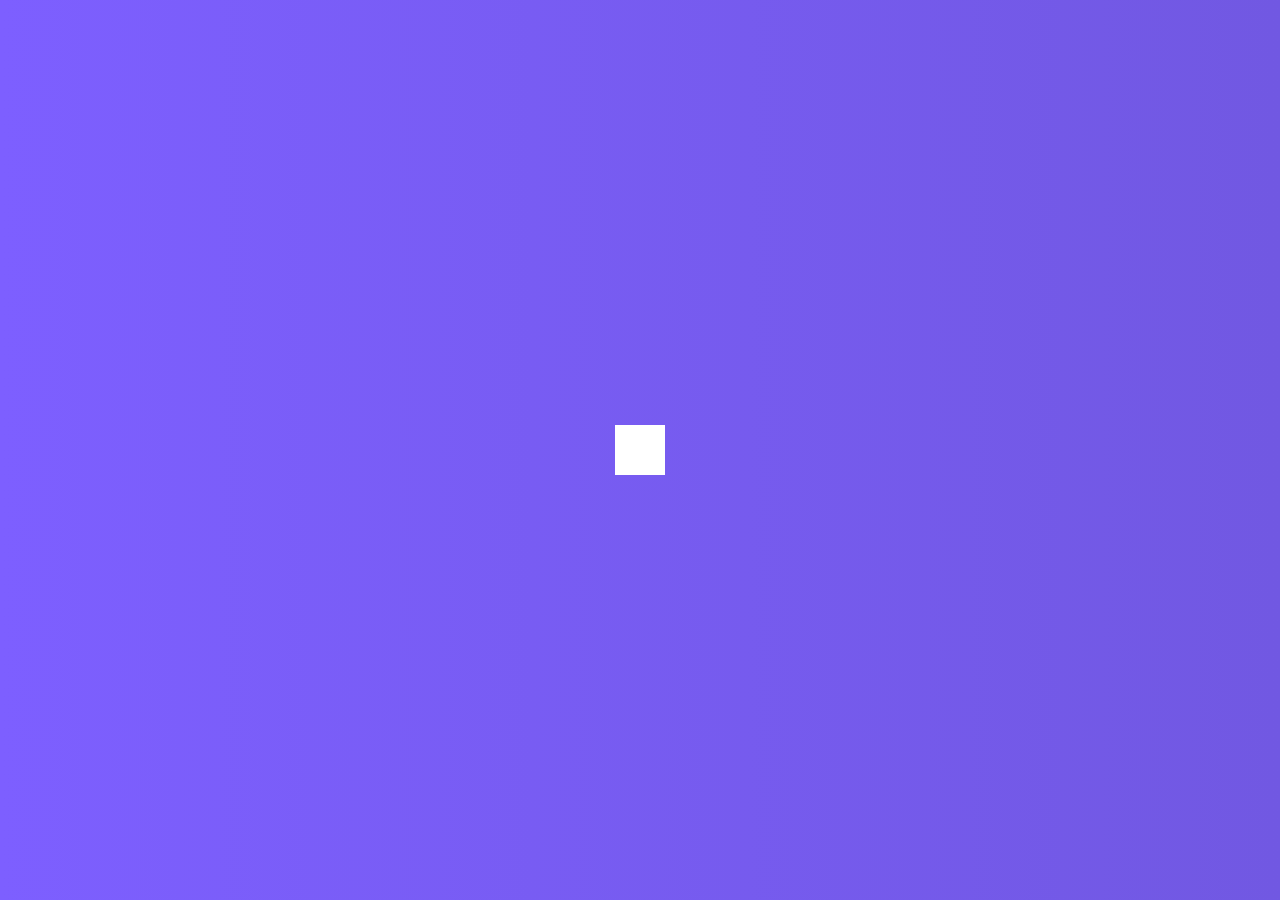
<file: hidden-search/index.html>
<!DOCTYPE html>
<html lang="en">
  <head>
    <meta charset="UTF-8" />
    <meta name="viewport" content="width=device-width, initial-scale=1.0" />
    <link
      rel="stylesheet"
      href="https://cdnjs.cloudflare.com/ajax/libs/font-awesome/5.14.0/css/all.min.css"
      integrity="sha512-1PKOgIY59xJ8Co8+NE6FZ+LOAZKjy+KY8iq0G4B3CyeY6wYHN3yt9PW0XpSriVlkMXe40PTKnXrLnZ9+fkDaog=="
      crossorigin="anonymous"
    />
    <link rel="stylesheet" href="style.css" />
    <title>Hidden Search</title>
  </head>
  <body>
    <div class="search">
      <input type="text" class="input" placeholder="Search..." />
      <button class="btn">
        <i class="fas fa-search"></i>
      </button>
    </div>
    <script src="script.js"></script>
  </body>
</html>
</file>
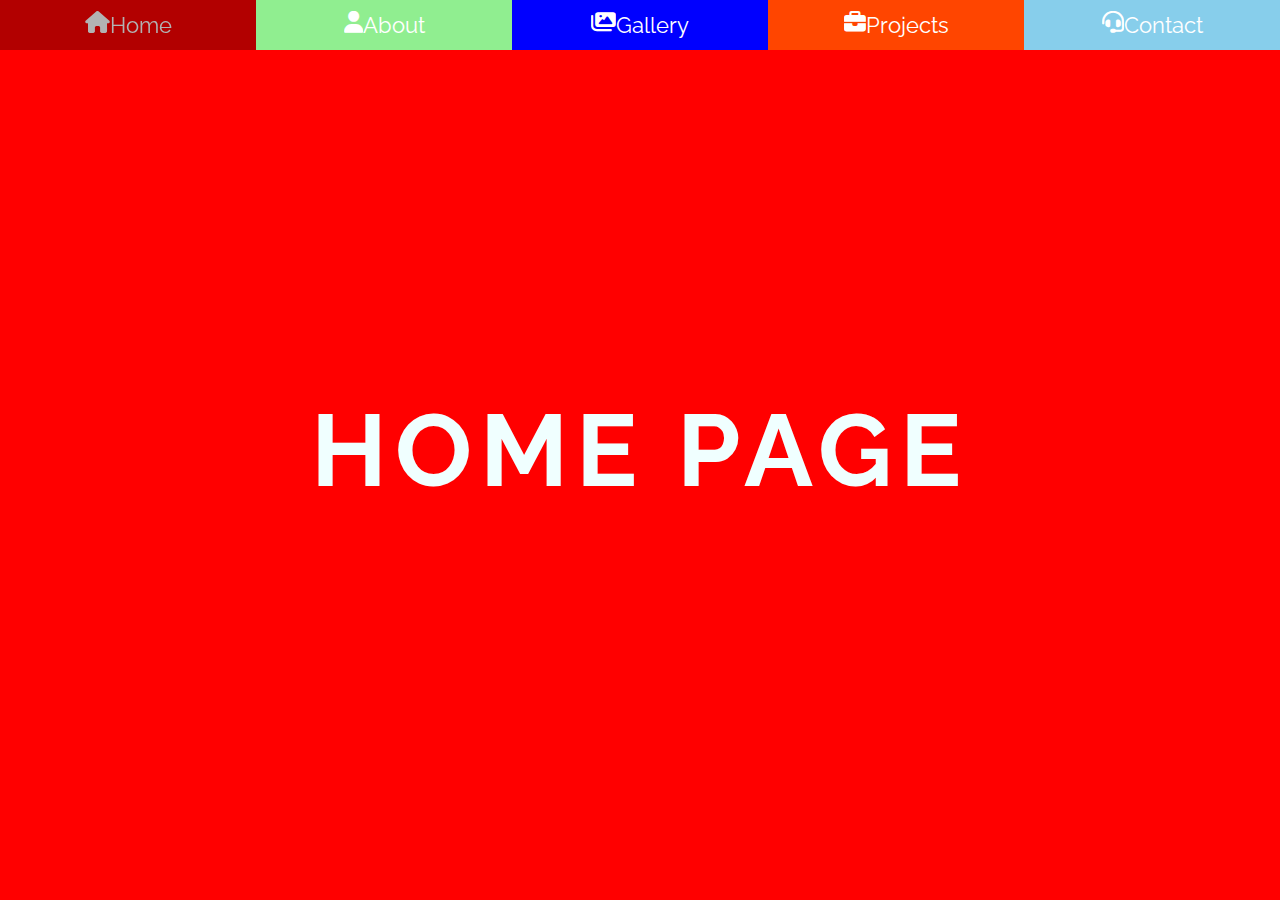
<file: page_transition/index.html>
<!DOCTYPE html>
<html lang="en">
<head>
    <meta charset="UTF-8">
    <meta http-equiv="X-UA-Compatible" content="IE=edge">
    <meta name="viewport" content="width=device-width, initial-scale=1.0">
    <title>Page Transition</title>
    <link rel="stylesheet" href="https://cdnjs.cloudflare.com/ajax/libs/font-awesome/6.1.2/css/all.min.css">
    <link href="https://fonts.googleapis.com/css2?family=Merriweather&family=Montserrat&family=Raleway:wght@100;300;400;500;700&family=Sacramento&display=swap" rel="stylesheet">

    <link rel="stylesheet" href="style.css" />
</head>
<body>
    <header class="header">
        <nav class="nav-bar"><a href="#Home"><i class="fa-solid fa-house"></i><span>Home</span></a>
        <a href="#About"><i class="fa-solid fa-user"></i><span>About</span></a>
        <a href="#Gallery"><i class="fa-solid fa-images"></i><span>Gallery</span></a>
        <a href="#Projects"><i class="fa-solid fa-briefcase"></i><span>Projects</span></a>
        <a href="#Contact"><i class="fa-solid fa-headset"></i><span>Contact</span></a>
        </nav>
    </header>
    <div class="container">
        <section id="Home" class="main"><span class="text">Home Page</span></section>
        <section id="About" class="main">About Page </section>
        <section id="Gallery" class="main">Gallery</section>
        <section id="Projects" class="main">Projects</section>
        <section id="Contact" class="main">Contact<section>
        
    </div>
</body>
</html>
</file>
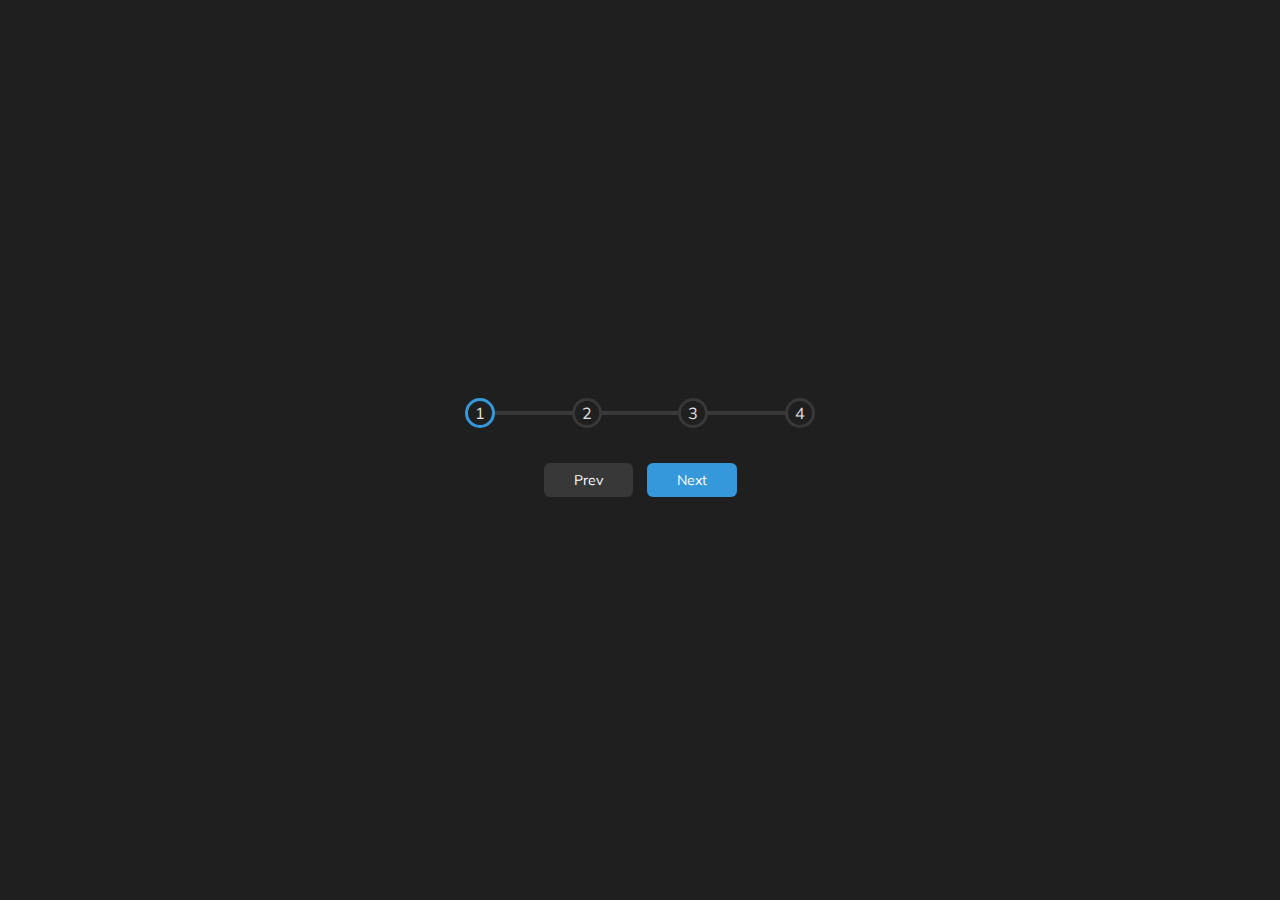
<file: progress_step/index.html>
<!DOCTYPE html>
<html lang="en">
  <head>
    <meta charset="UTF-8" />
    <meta name="viewport" content="width=device-width, initial-scale=1.0" />
    <link rel="stylesheet" href="style.css" />
    <title>Progress Steps</title>
  </head>
  <body>
    <div class="container">
      <div class="progress-container">
        <div class="progress" id="progress"></div>
        <div class="circle active">1</div>
        <div class="circle">2</div>
        <div class="circle">3</div>
        <div class="circle">4</div>
      </div>

      <button class="btn" id="prev" disabled>Prev</button>
      <button class="btn" id="next">Next</button>
    </div>
    <script src="script.js"></script>
  </body>
</html>
</file>
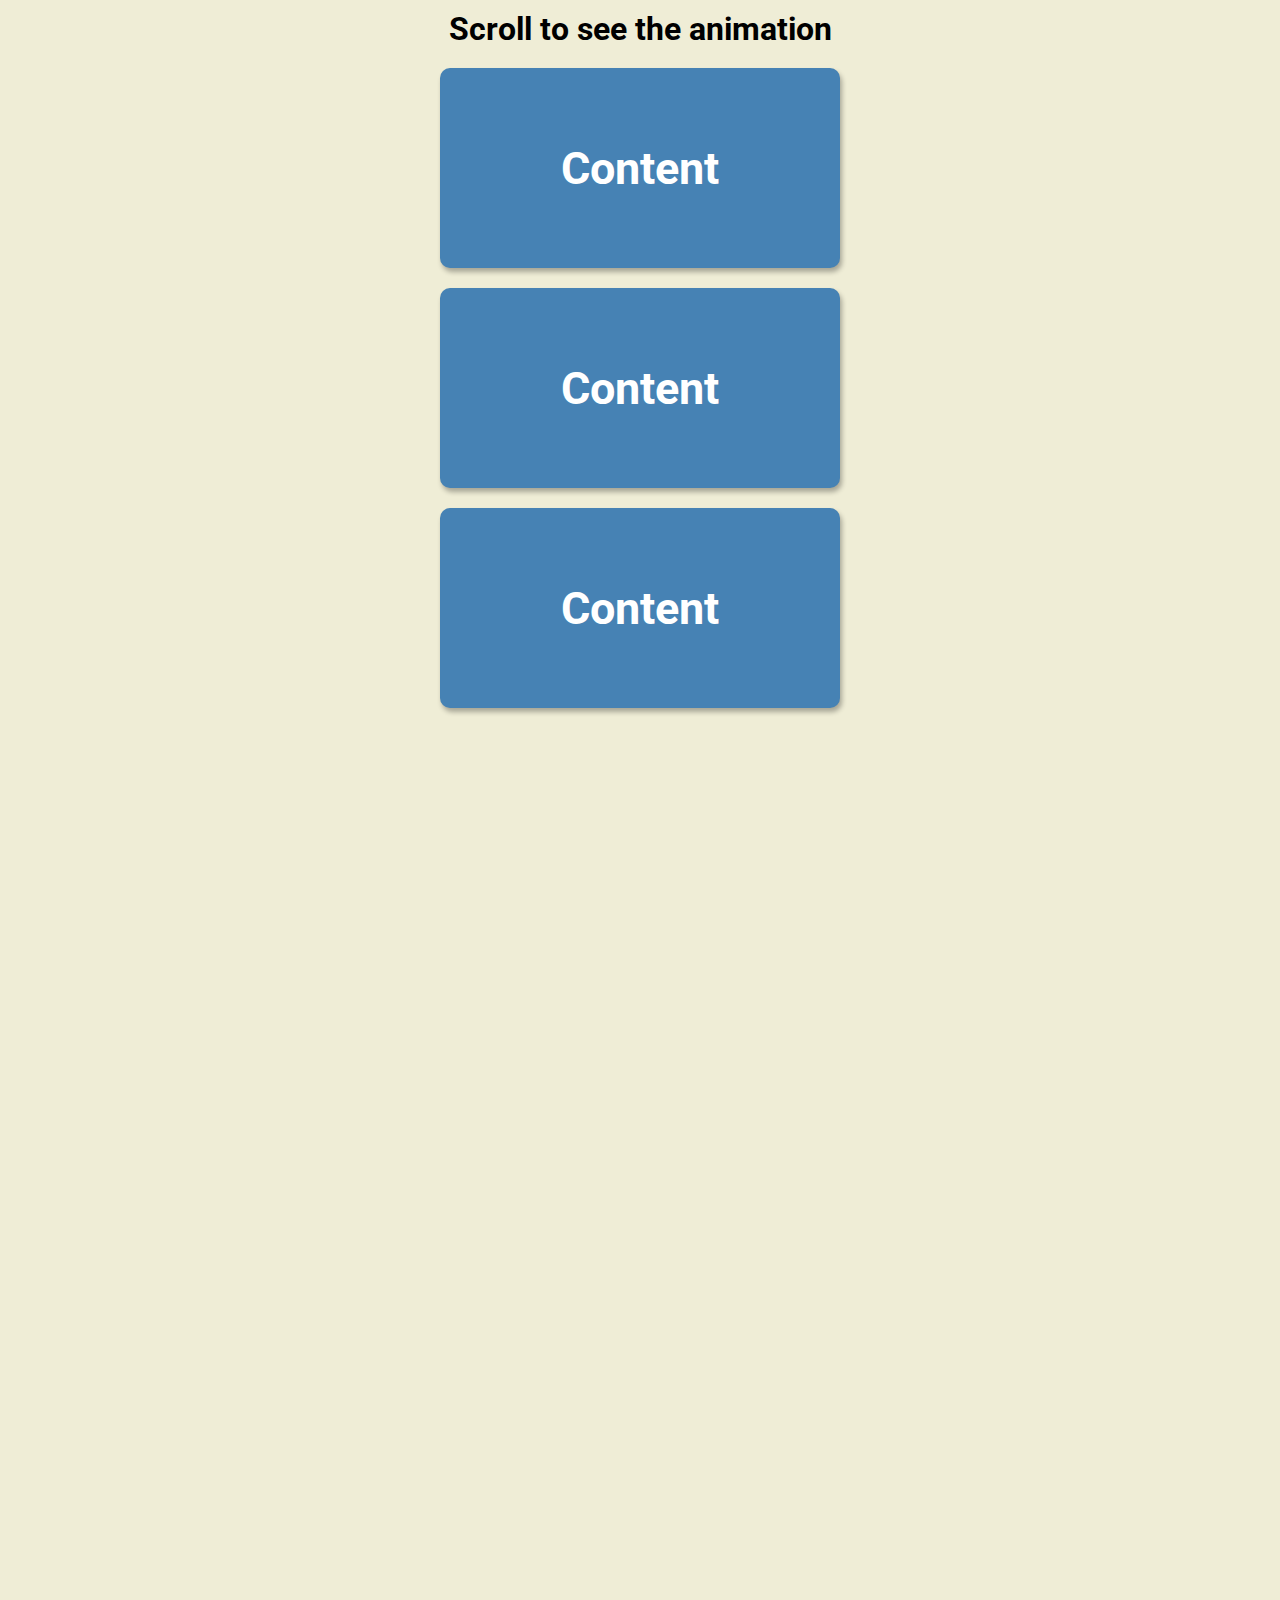
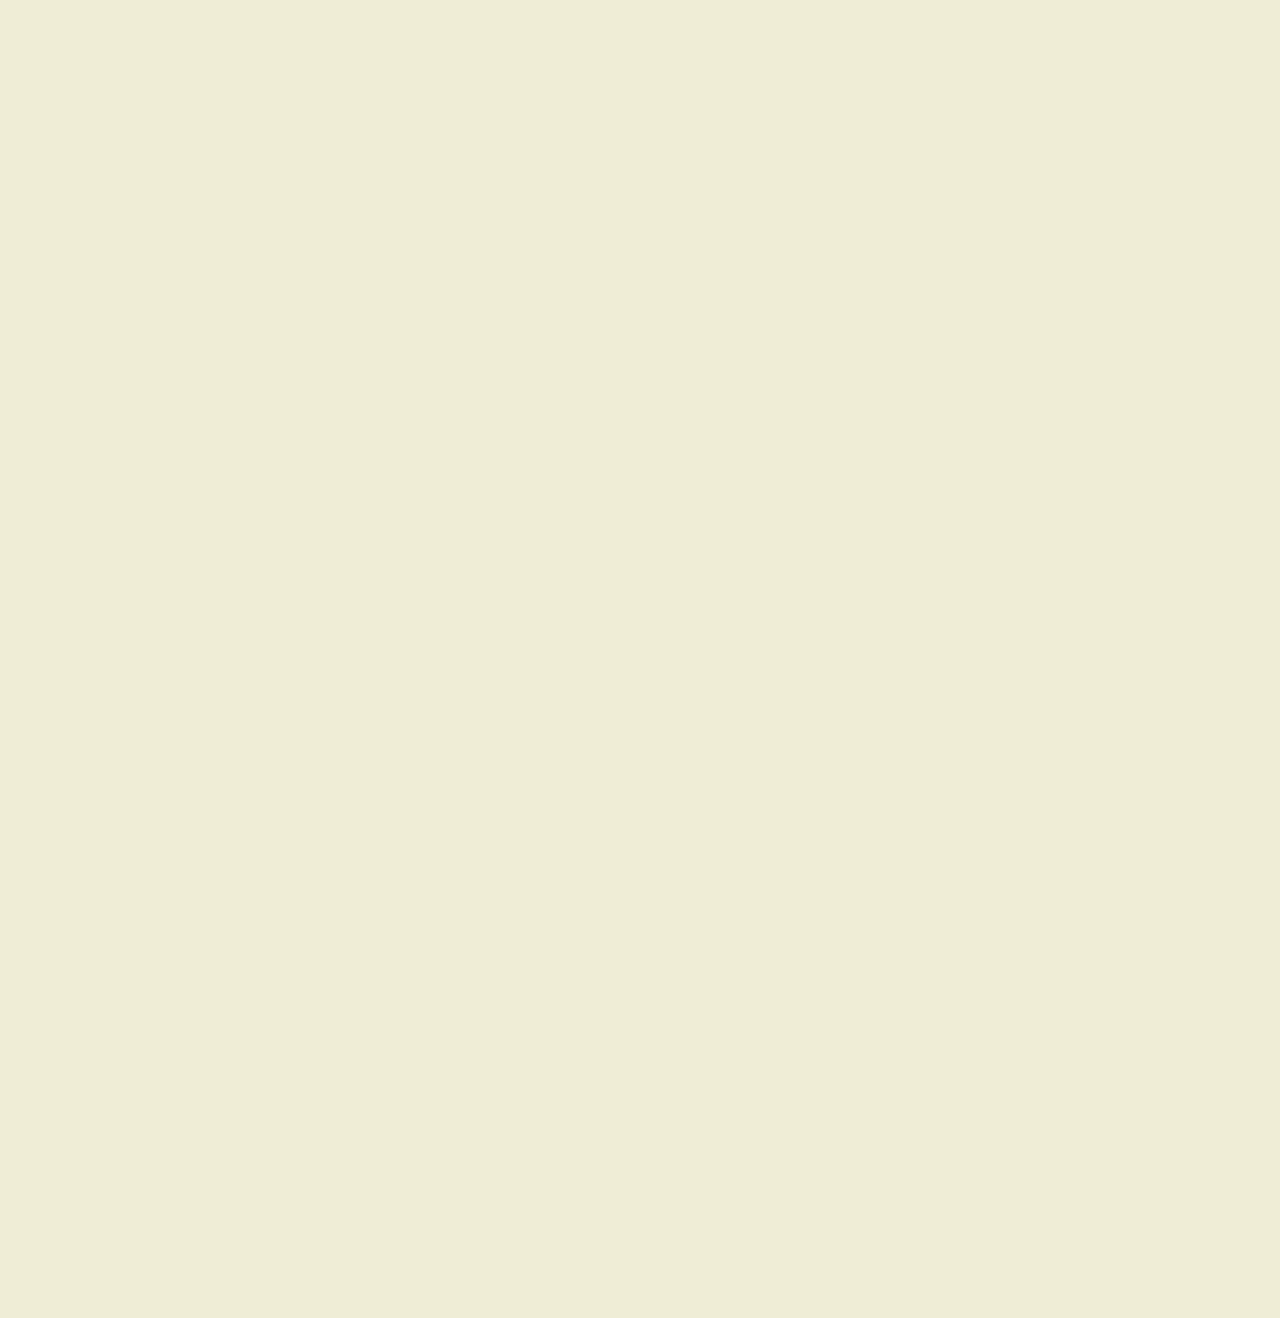
<file: scroll_animation/index.html>
<!DOCTYPE html>
<html lang="en">
  <head>
    <meta charset="UTF-8" />
    <meta http-equiv="X-UA-Compatible" content="IE=edge" />
    <meta name="viewport" content="width=device-width, initial-scale=1.0" />
    <link rel="stylesheet" href="style.css" />
    <title>Scroll Animation</title>
  </head>
  <body>
    <h1>Scroll to see the animation</h1>
    <div class="box"><h2>Content</h2></div>
    <div class="box"><h2>Content</h2></div>
    <div class="box"><h2>Content</h2></div>
    <div class="box"><h2>Content</h2></div>
    <div class="box"><h2>Content</h2></div>
    <div class="box"><h2>Content</h2></div>
    <div class="box"><h2>Content</h2></div>
    <div class="box"><h2>Content</h2></div>
    <div class="box"><h2>Content</h2></div>
    <div class="box"><h2>Content</h2></div>
    <div class="box"><h2>Content</h2></div>
    <div class="box"><h2>Content</h2></div>
    <div class="box"><h2>Content</h2></div>
    <script src="script.js"></script>
  </body>
</html>
</file>
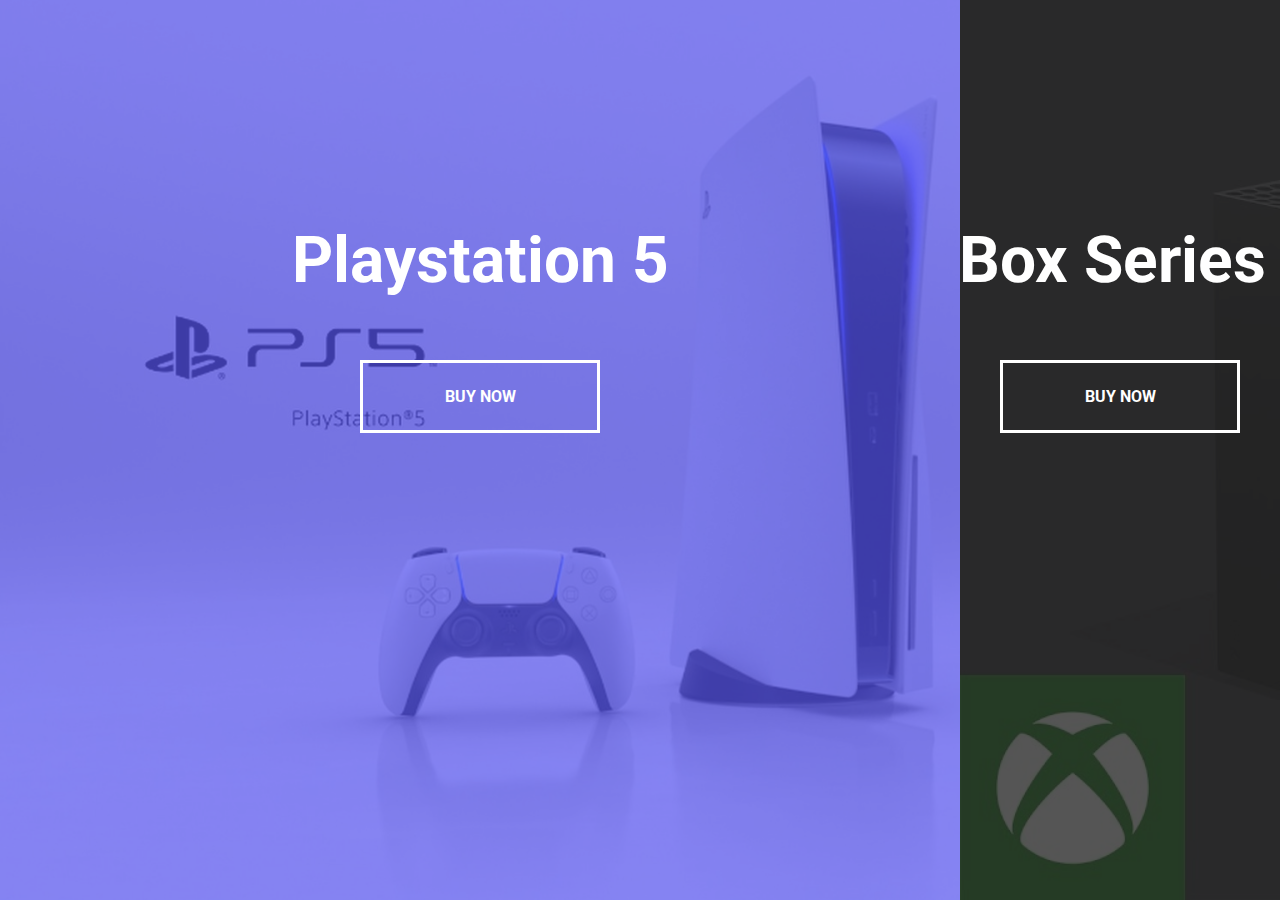
<file: split_landing_page/index.html>
<!DOCTYPE html>
<html lang="en">
  <head>
    <meta charset="UTF-8" />
    <meta name="viewport" content="width=device-width, initial-scale=1.0" />
    <link rel="stylesheet" href="style.css" />
    <title>Split Landing Page</title>
  </head>
  <body>
    <div class="container">
      <div class="split left">
        <h1>Playstation 5</h1>
        <a href="#" class="btn">Buy Now</a>
      </div>
      <div class="split right">
        <h1>XBox Series X</h1>
        <a href="#" class="btn">Buy Now</a>
      </div>
    </div>

    <script src="script.js"></script>
  </body>
</html>
</file>
<file: hidden-search/style.css>
@import url("https://fonts.googleapis.com/css2?family=Roboto:wght@400;700&display=swap");

* {
  box-sizing: border-box;
}

body {
  background-image: linear-gradient(90deg, #7d5fff, #7158e2);
  font-family: "Roboto", sans-serif;
  display: flex;
  align-items: center;
  justify-content: center;
  height: 100vh;
  overflow: hidden;
  margin: 0;
}

.search {
  position: relative;
  height: 50px;
}

.search .input {
  background-color: #fff;
  border: 0;
  font-size: 18px;
  padding: 15px;
  height: 50px;
  width: 50px;
  transition: width 0.3s ease;
}

.btn {
  background-color: #fff;
  border: 0;
  cursor: pointer;
  font-size: 24px;
  position: absolute;
  top: 0;
  left: 0;
  height: 50px;
  width: 50px;
  transition: transform 0.3s ease;
}

.btn:focus,
.input:focus {
  outline: none;
}

.search.active .input {
  width: 200px;
}

.search.active .btn {
  transform: translateX(198px);
}
</file>
<file: page_transition/style.css>
/* @import url('https://fonts.googleapis.com/css2?family=Merriweather&family=Montserrat&family=Raleway:wght@100;300;400;500;700&family=Sacramento&display=swap'); */

* {
  font-family: "Raleway", sans-serif;
  margin: 0px;
  padding: 0px;
  box-sizing: border-box;
  outline: none;
  border: none;
  text-decoration: none;
  overflow: hidden;
  scroll-behavior: smooth;
}
.header {
  height: 50px;
  position: fixed;
  top: 0px;
  left: 0px;
  right: 0px;
  background-color: green;
  z-index: 100px;
}
.header .nav-bar {
  display: flex;
}
.header .nav-bar a {
  flex: 1px;
  font-size: 22px;
  text-align: center;
  line-height: 50px;
  color: white;
}
.header .nav-bar a:hover {
  filter: brightness(0.7);
}
.header .nav-bar a:nth-child(1) {
  background-color: red;
}
.header .nav-bar a:nth-child(2) {
  background-color: lightgreen;
}
.header .nav-bar a:nth-child(3) {
  background-color: blue;
}
.header .nav-bar a:nth-child(4) {
  background-color: orangered;
}
.header .nav-bar a:nth-child(5) {
  background-color: skyblue;
}
.container {
  display: flex;
  width: 500%;
  height: 100vh;
}
.container .main {
  display: flex;
  width: 20%;
  height: 100%;
  align-items: center;
  justify-content: center;
  font-size: 8vw;
  letter-spacing: 0.5rem;
  text-align: center;
  text-transform: uppercase;
  font-weight: bold;
  color: azure;
}
.container .main:nth-child(1) {
  background-color: red;
}
.container .main:nth-child(2) {
  background-color: lightgreen;
}
.container .main:nth-child(3) {
  background-color: blue;
}
.container .main:nth-child(4) {
  background-color: orangered;
}
.container .main:nth-child(5) {
  background-color: skyblue;
}
@media (max-width: 750px) {
  .header .nav-bar a span {
    display: none;
  }
}
</file>
<file: progress_step/style.css>
@import url("https://fonts.googleapis.com/css?family=Muli&display=swap");

:root {
  --line-border-fill: #3498db;
  --line-border-empty: #383838;
}

* {
  box-sizing: border-box;
}

body {
  background-color: #1f1f1f;
  font-family: "Muli", sans-serif;
  display: flex;
  align-items: center;
  justify-content: center;
  height: 100vh;
  overflow: hidden;
  margin: 0;
}

.container {
  text-align: center;
}

.progress-container {
  display: flex;
  justify-content: space-between;
  position: relative;
  margin-bottom: 30px;
  max-width: 100%;
  width: 350px;
}

.progress-container::before {
  content: "";
  background-color: var(--line-border-empty);
  position: absolute;
  top: 50%;
  left: 0;
  transform: translateY(-50%);
  height: 4px;
  width: 100%;
  z-index: -1;
}

.progress {
  background-color: var(--line-border-fill);
  position: absolute;
  top: 50%;
  left: 0;
  transform: translateY(-50%);
  height: 4px;
  width: 0%;
  z-index: -1;
  transition: 0.4s ease;
}

.circle {
  background-color: #1f1f1f;
  color: #e2e2e2;
  border-radius: 50%;
  height: 30px;
  width: 30px;
  display: flex;
  align-items: center;
  justify-content: center;
  border: 3px solid var(--line-border-empty);
  transition: 0.4s ease;
}

.circle.active {
  border-color: var(--line-border-fill);
}

.btn {
  background-color: var(--line-border-fill);
  color: #fff;
  border: 0;
  border-radius: 6px;
  cursor: pointer;
  font-family: inherit;
  padding: 8px 30px;
  margin: 5px;
  font-size: 14px;
}

.btn:active {
  transform: scale(0.98);
}

.btn:focus {
  outline: 0;
}

.btn:disabled {
  background-color: var(--line-border-empty);
  cursor: not-allowed;
}
</file>
<file: scroll_animation/style.css>
@import url("https://fonts.googleapis.com/css2?family=Roboto:wght@400;700&display=swap");

* {
  box-sizing: border-box;
}

body {
  background-color: #efedd6;
  font-family: "Roboto", sans-serif;
  display: flex;
  flex-direction: column;
  align-items: center;
  justify-content: center;
  margin: 0;
  overflow-x: hidden;
}

h1 {
  margin: 10px;
}

.box {
  background-color: steelblue;
  color: #fff;
  display: flex;
  align-items: center;
  justify-content: center;
  width: 400px;
  height: 200px;
  margin: 10px;
  border-radius: 10px;
  box-shadow: 2px 4px 5px rgba(0, 0, 0, 0.3);
  transform: translateX(400%);
  transition: transform 0.4s ease;
}

.box:nth-of-type(even) {
  transform: translateX(-400%);
}

.box.show {
  transform: translateX(0);
}

.box h2 {
  font-size: 45px;
}
</file>
<file: split_landing_page/style.css>
@import url("https://fonts.googleapis.com/css2?family=Roboto:wght@400;700&display=swap");

:root {
  --left-bg-color: rgba(87, 84, 236, 0.7);
  --right-bg-color: rgba(43, 43, 43, 0.8);
  --left-btn-hover-color: rgba(87, 84, 236, 1);
  --right-btn-hover-color: rgba(28, 122, 28, 1);
  --hover-width: 75%;
  --other-width: 25%;
  --speed: 1000ms;
}

* {
  box-sizing: border-box;
}

body {
  font-family: "Roboto", sans-serif;
  height: 100vh;
  overflow: hidden;
  margin: 0;
}

h1 {
  font-size: 4rem;
  color: #fff;
  position: absolute;
  left: 50%;
  top: 20%;
  transform: translateX(-50%);
  white-space: nowrap;
}

.btn {
  position: absolute;
  display: flex;
  align-items: center;
  justify-content: center;
  left: 50%;
  top: 40%;
  transform: translateX(-50%);
  text-decoration: none;
  color: #fff;
  border: #fff solid 0.2rem;
  font-size: 1rem;
  font-weight: bold;
  text-transform: uppercase;
  width: 15rem;
  padding: 1.5rem;
}

.split.left .btn:hover {
  background-color: var(--left-btn-hover-color);
  border-color: var(--left-btn-hover-color);
}

.split.right .btn:hover {
  background-color: var(--right-btn-hover-color);
  border-color: var(--right-btn-hover-color);
}

.container {
  position: relative;
  width: 100%;
  height: 100%;
  background: #333;
}

.split {
  position: absolute;
  width: 50%;
  height: 100%;
  overflow: hidden;
}

.split.left {
  left: 0;
  background: url("ps.jpg");
  background-repeat: no-repeat;
  background-size: cover;
}

.split.left::before {
  content: "";
  position: absolute;
  width: 100%;
  height: 100%;
  background-color: var(--left-bg-color);
}

.split.right {
  right: 0;
  background: url("xbox.jpg");
  background-repeat: no-repeat;
  background-size: cover;
}

.split.right::before {
  content: "";
  position: absolute;
  width: 100%;
  height: 100%;
  background-color: var(--right-bg-color);
}

.split.right,
.split.left,
.split.right::before,
.split.left::before {
  transition: all var(--speed) ease-in-out;
}

.hover-left .left {
  width: var(--hover-width);
}

.hover-left .right {
  width: var(--other-width);
}

.hover-right .right {
  width: var(--hover-width);
}

.hover-right .left {
  width: var(--other-width);
}

@media (max-width: 800px) {
  h1 {
    font-size: 2rem;
    top: 30%;
  }

  .btn {
    padding: 1.2rem;
    width: 12rem;
  }
}
</file>
